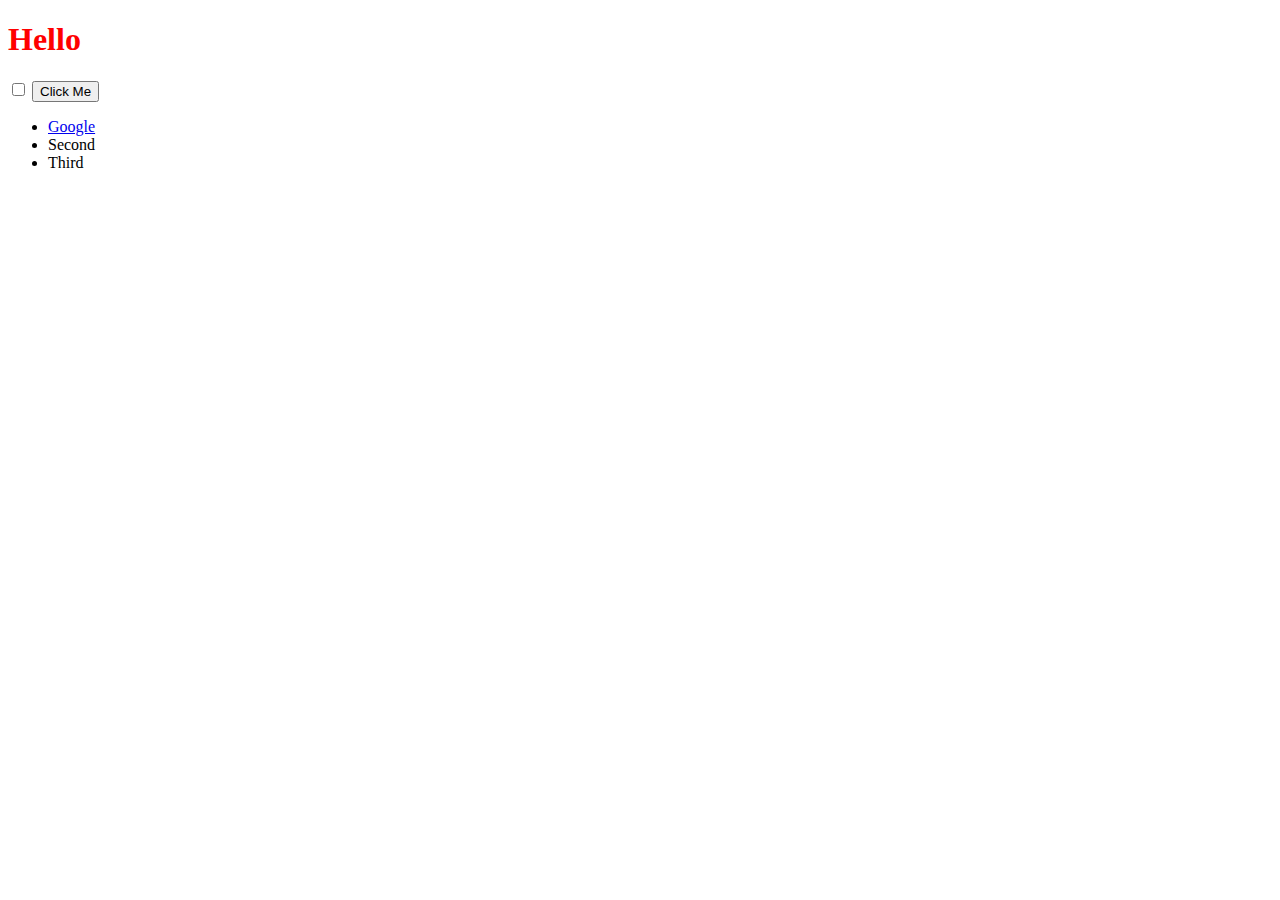
<file: DOM+Challenge+Starting+Files/DOM Challenge Starting Files/index.html>
<!DOCTYPE html>
<html lang="en" dir="ltr">
  <head>
    <meta charset="utf-8">
    <title>My Website</title>
    <link rel="stylesheet" href="styles.css">

  </head>
  <body>

    <h1>Hello</h1>

    <input type="checkbox">

    <button style=":active color:red">Click Me</button>

    <ul id="list">
      <li class="item">
        <a href="https://www.google.com">Google</a>
      </li>
      <li class="item">Second</li>
      <li class="item">Third</li>
    </ul> 

  </body>

</html>
</file>
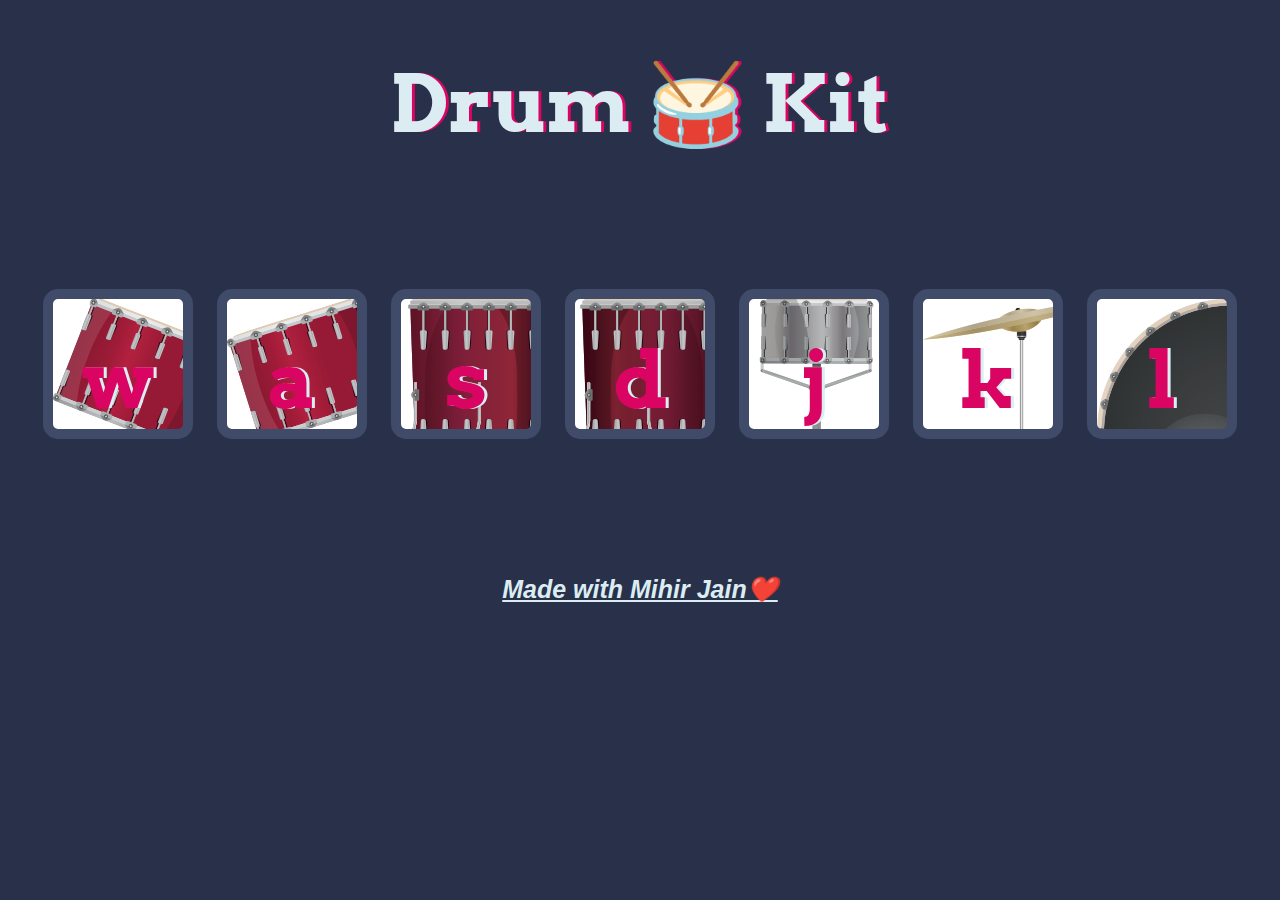
<file: Drum+Kit+Starting+Files/Drum Kit Starting Files/index.html>
<!DOCTYPE html>
<html lang="en" dir="ltr">

<head>
  <meta charset="utf-8">
  <title>Drum Kit</title>
  <link rel="stylesheet" href="styles.css">
  <link href="https://fonts.googleapis.com/css?family=Arvo" rel="stylesheet">
</head>

<body>

  <h1 id="title">Drum 🥁 Kit</h1>
  <div class="set">
    <button class="w drum">w</button>
    <button class="a drum">a</button>
    <button class="s drum">s</button>
    <button class="d drum">d</button>
    <button class="j drum">j</button>
    <button class="k drum">k</button>
    <button class="l drum">l</button>
  </div>


  <footer class="ftr">
    Made with Mihir Jain❤️ 
  </footer>

  <script type="module" src="index.js"></script>
</body>

</html>
</file>
<file: DOM+Challenge+Starting+Files/DOM Challenge Starting Files/styles.css>
h1 {
  color: red;
}

.huge{
  font-size: 10rem;
}
</file>
<file: Drum+Kit+Starting+Files/Drum Kit Starting Files/styles.css>
body {
  text-align: center;
  background-color: #283149;
}

h1 {
  font-size: 5rem;
  color: #DBEDF3;
  font-family: "Arvo", cursive;
  text-shadow: 3px 0 #DA0463;

}

footer {
  color: #DBEDF3;
  font-family: sans-serif;
}

.w {
  background-image: url('images/tom1.png');
}

.a {
  background-image: url('images/tom2.png');

}

.s {
  background-image: url('images/tom3.png');

}

.d {
  background-image: url('images/tom4.png');

}

.j {
  background-image: url('images/snare.png');

}

.k {
  background-image: url('images/crash.png');

}

.l {
  background-image: url('images/kick.png');

}

.set {
  margin: 10% auto;
}

.game-over {
  background-color: red;
  opacity: 0.8;
}

.pressed {
  box-shadow: 0 3px 4px 0 #DBEDF3;
  opacity: 0.5;
}

.red {
  color: red;
}

.drum {
  outline: none;
  border: 10px solid #404B69;
  font-size: 5rem;
  font-family: 'Arvo', cursive;
  line-height: 2;
  font-weight: 900;
  color: #DA0463;
  text-shadow: 3px 0 #DBEDF3;
  border-radius: 15px;
  display: inline-block;
  width: 150px;
  height: 150px;
  text-align: center;
  margin: 10px;
  background-color: white;
}

.ftr{
  font-size: 25px;
  font-style: italic;
  font-weight: bolder;
  text-decoration: underline;
}
</file>
